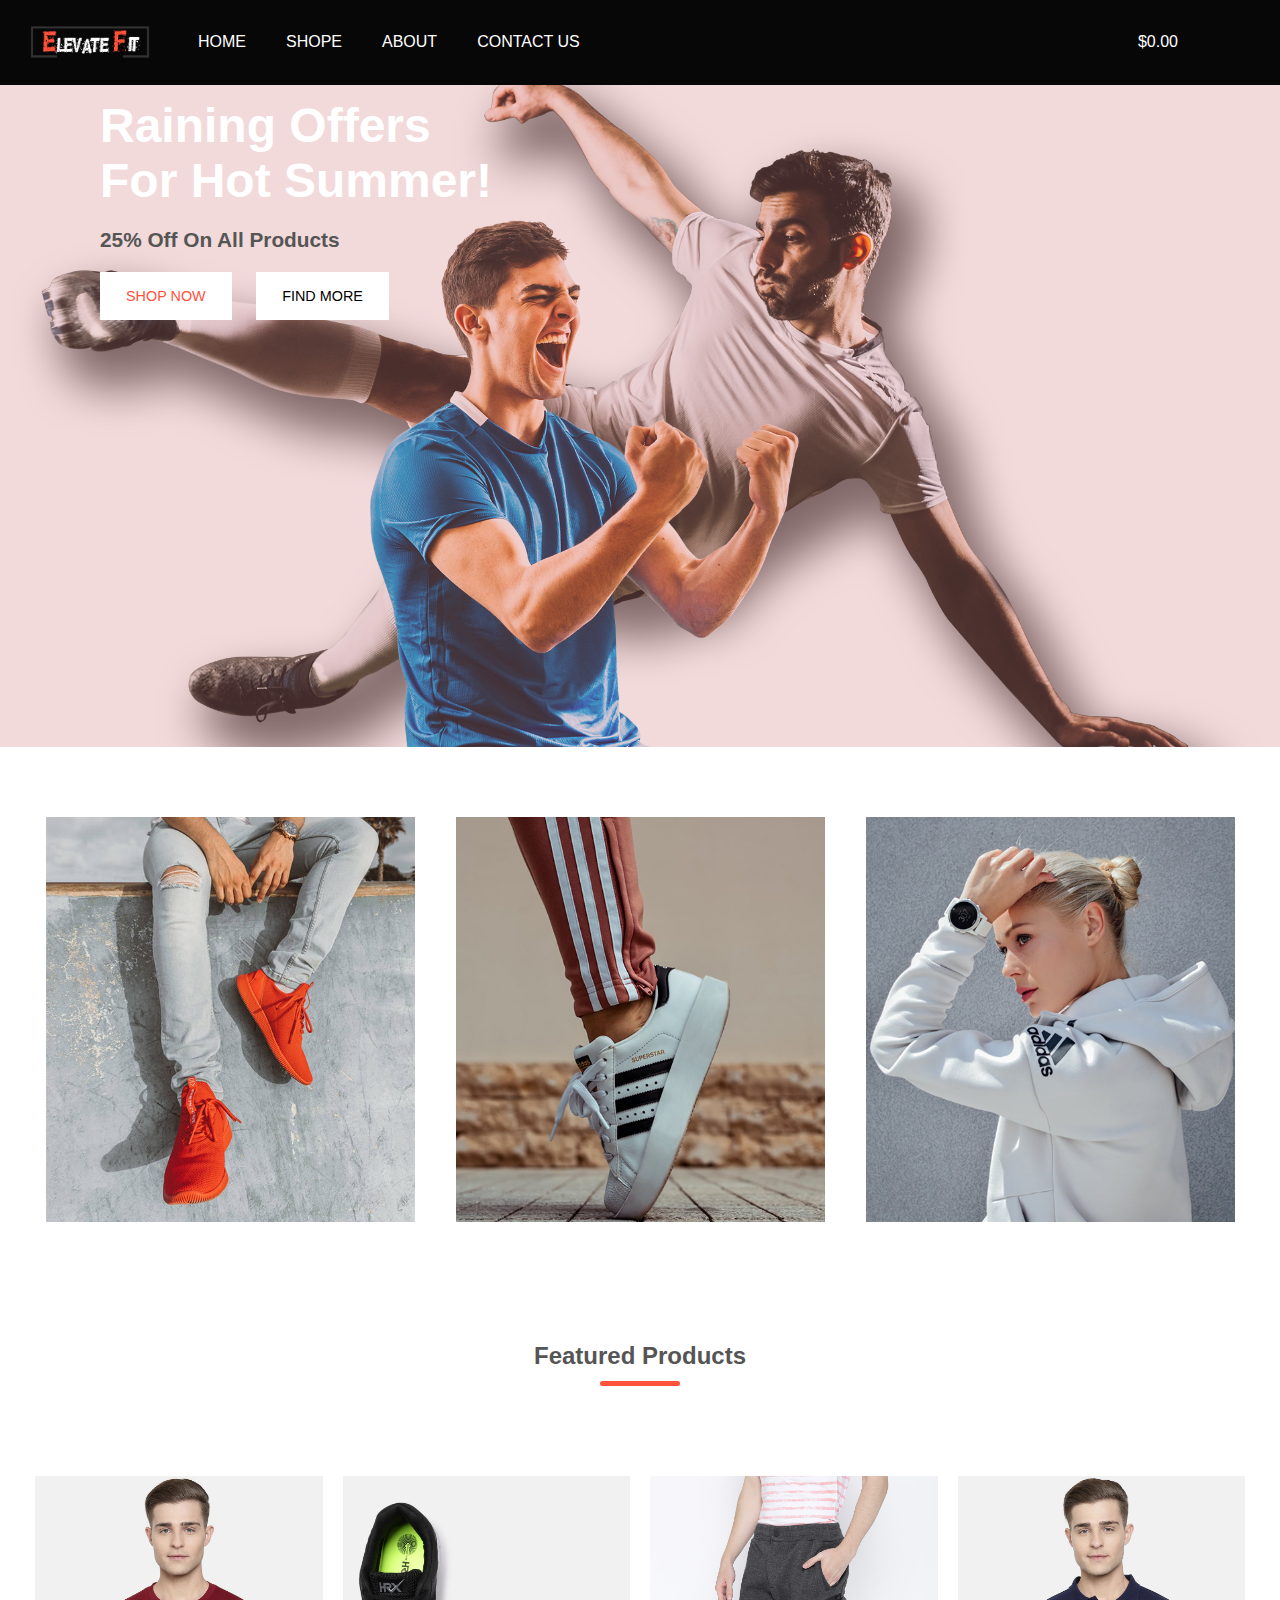
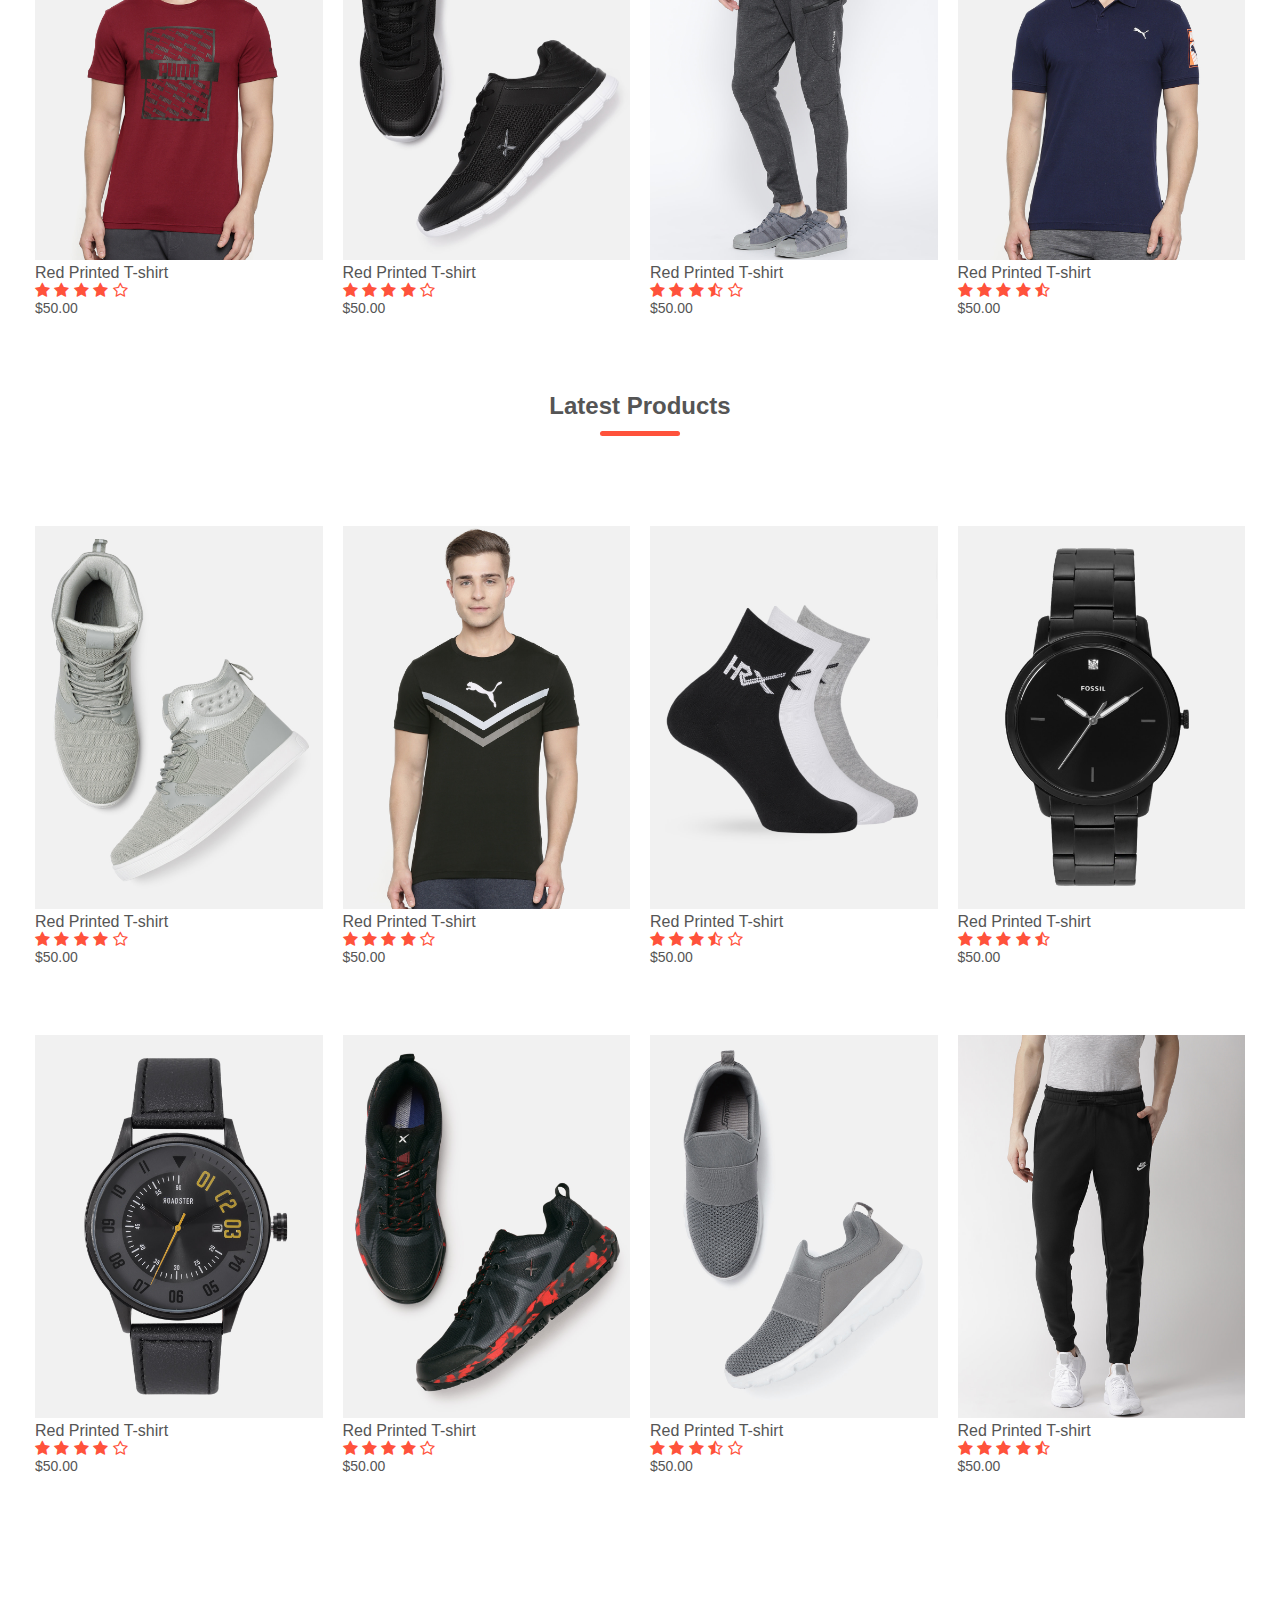
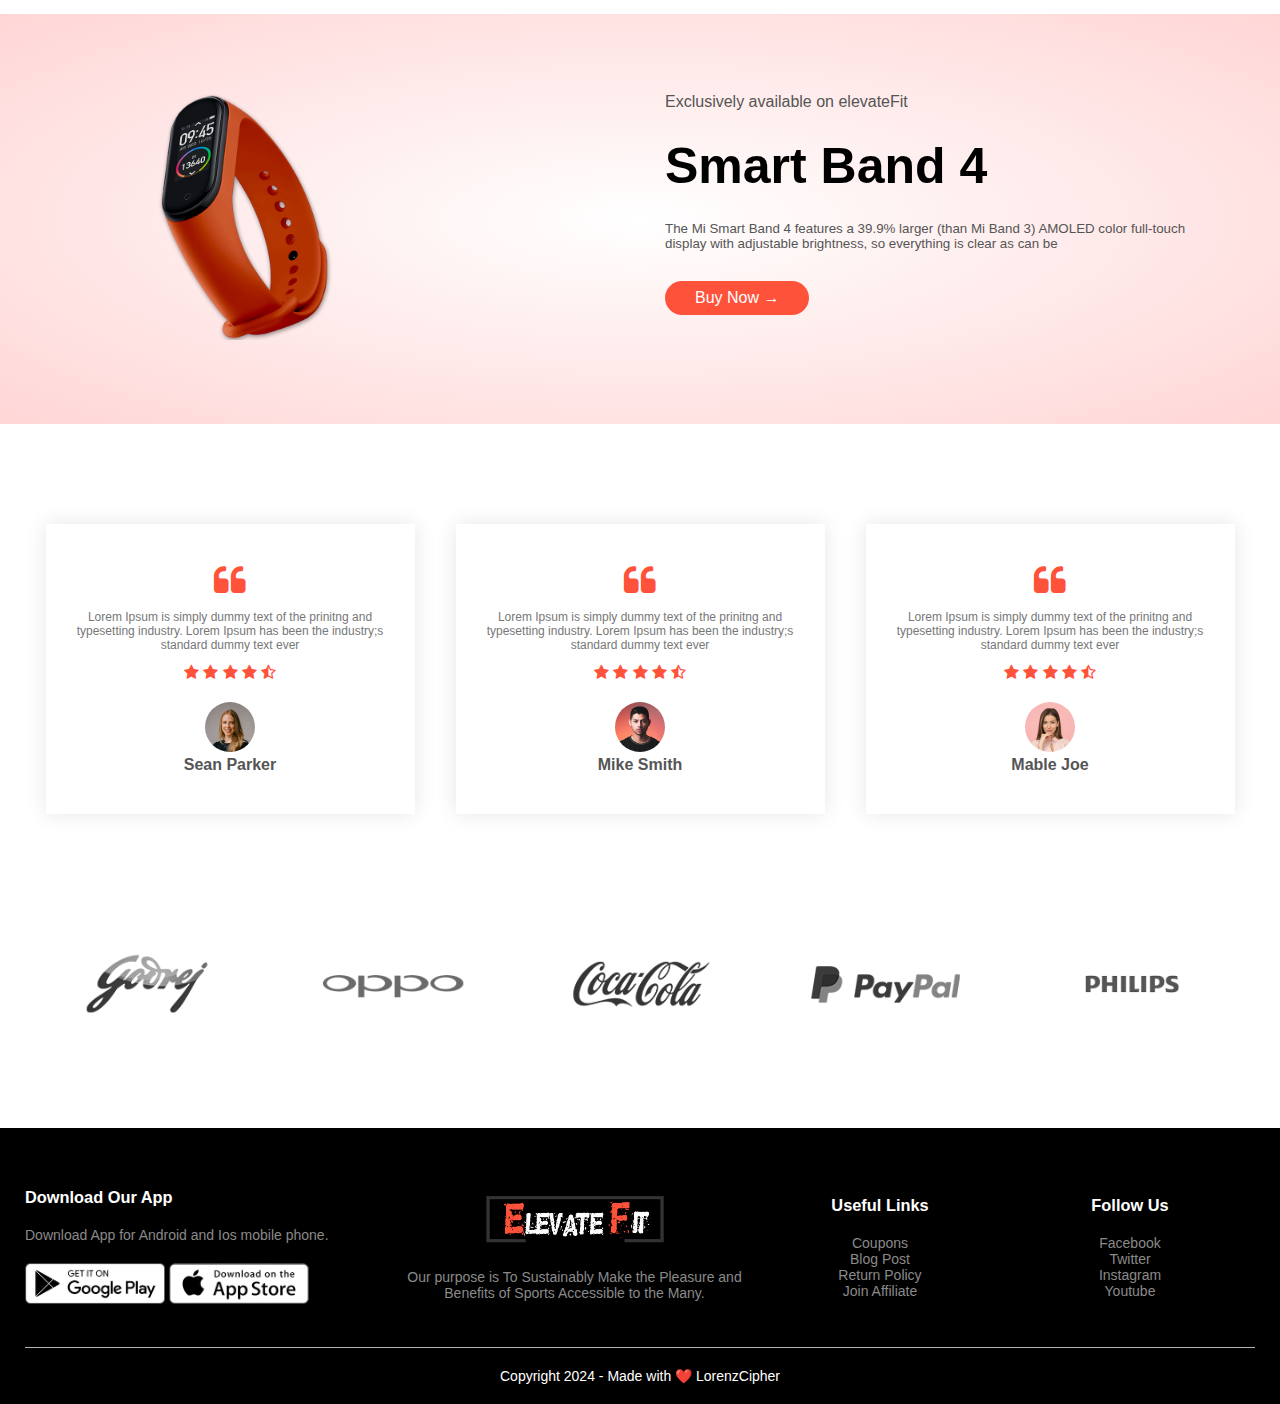
<file: index.html>
<!DOCTYPE html>
<html lang="en">

<head>
    <meta charset="UTF-8">
    <meta name="viewport" content="width=device-width, initial-scale=1.0">
    <!--we have added this view port tag and set initial scale to 1 so that our side shoudl be adjustable according to different devices especially for mobile devices-->
    <title>elevateFit | The #1 Ecommerce Website </title>
    <link rel="stylesheet" href="css/style.css">
    <link rel="stylesheet" href="css/banner.css">
    <link href="https://fonts.googleapis.com/css2?family=Poppins:wght@200;300;400;500;600;700&display=swap"
        rel="stylesheet">
    <!--poppins font from google fonts website then select popping select some types and then embed-->
    <link rel="stylesheet" href="https://stackpath.bootstrapcdn.com/font-awesome/4.7.0/css/font-awesome.min.css">
    <!--link to connect to font awesome 4 to use different icons, just type font awesome 4 cdn and click on first link and copy the url and past it here with rel="stylesheet"-->

    <link rel="stylesheet" href="https://cdnjs.cloudflare.com/ajax/libs/font-awesome/6.4.0/css/all.min.css"
        integrity="sha512-iecdLmaskl7CVkqkXNQ/ZH/XLlvWZOJyj7Yy7tcenmpD1ypASozpmT/E0iPtmFIB46ZmdtAc9eNBvH0H/ZpiBw=="
        crossorigin="anonymous" referrerpolicy="no-referrer" />

    <link rel="stylesheet" href="https://cdnjs.cloudflare.com/ajax/libs/font-awesome/4.7.0/css/font-awesome.min.css">
    <!----icon cdn link---->

    <script src="https://code.jquery.com/jquery-3.5.1.js"></script>
    <script src="https://cdnjs.cloudflare.com/ajax/libs/OwlCarousel2/2.3.4/owl.carousel.min.js"></script>
    <link rel="stylesheet" href="https://cdnjs.cloudflare.com/ajax/libs/OwlCarousel2/2.3.4/assets/owl.carousel.min.css">
    <!--- owl carsoul ---->
    <style>
        @media screen and (max-width:850px) {
            .hidden{display: none !important;}
        }
.overflow{overflow: hidden;}

        </style>
</head>

<body class="body">

    <!--making header-->
    <header>

        <nav id="nav">

            <img src="./images/logo-white.png" class="logo">

            <ul class="menu-bar-side hidden">
                <li><a href="index.html" style=" all: unset;">Home</a></li>
                <li><a href="Products.html" style=" all: unset;">Shope</a></li>
                <li><a href="#" style=" all: unset;">about</a></li>
                <li><a href="#" style=" all: unset;">contact us</a></li>
            </ul>

            <ul class="menu-bar hidden">

                <li id="home-price">&#36;0.00</li>
                <li><a href="pannier.html"><i class='fas fa-shopping-cart text-orange'></i></a></li>

            </ul>

            <i class="fa fa-bars"></i>
        </nav>


        <div class="content">

            <h2 class="heading">
                Raining Offers For Hot Summer!
            </h2>

            <h4>
                25% Off On All Products
            </h4>

            <button class="shopNow">
                shop now
            </button>
            <button class="findMore">
                find more
            </button>

        </div>

    </header>
    <!--- end header --->

    <!--Featured categories-->
  
    <div class="categories">


       
        <div class="small container">
            <div class="row">

                <!--3 columns for 3 images-->
                <div class="col-3">
                    <img src="./images/category-1.jpg" alt="">
                </div>
                <div class="col-3">
                    <img src="./images/category-2.jpg" alt="">
                </div>
                <div class="col-3">
                    <img src="./images/category-3.jpg" alt="">
                </div>

            </div>
        </div>

    </div>

    <!--Featured Products-->
    <!--using same class small container to maintain same styling-->

    <div class="small container">
      
        <h2 class="title">Featured Products</h2>
        <div class="row">
         

            
            <div class="col-4">
               <img src="./images/product-1.jpg">
                    <h4>Red Printed T-shirt</h4>
                <div class="rating">
                    <i class="fa fa-star"
                        aria-hidden="true"></i>
                    <i class="fa fa-star" aria-hidden="true"></i>
                    <i class="fa fa-star" aria-hidden="true"></i>
                    <i class="fa fa-star" aria-hidden="true"></i>
                    <i class="fa fa-star-o" aria-hidden="true"></i>
                </div>
                <p>$50.00</p>
            </div>

            <div class="col-4">
                <img src="./images/product-2.jpg">
                <h4>Red Printed T-shirt</h4>
                <div class="rating">
                    <i class="fa fa-star"
                        aria-hidden="true"></i>
                    <i class="fa fa-star" aria-hidden="true"></i>
                    <i class="fa fa-star" aria-hidden="true"></i>
                    <i class="fa fa-star" aria-hidden="true"></i>
                    <i class="fa fa-star-o" aria-hidden="true"></i>
                </div>
                <p>$50.00</p>
            </div>

            <div class="col-4">
                <img src="./images/product-3.jpg">
                <h4>Red Printed T-shirt</h4>
                <div class="rating">
                    <i class="fa fa-star"
                        aria-hidden="true"></i>
                    <i class="fa fa-star" aria-hidden="true"></i>
                    <i class="fa fa-star" aria-hidden="true"></i>
                    <i class="fa fa-star-half-o" aria-hidden="true"></i>
                    <i class="fa fa-star-o" aria-hidden="true"></i>
                </div>
                <p>$50.00</p>
            </div>

            <div class="col-4">
                <img src="./images/product-4.jpg">
                <h4>Red Printed T-shirt</h4>
                <div class="rating">
                    <i class="fa fa-star"
                        aria-hidden="true"></i>
                    <i class="fa fa-star" aria-hidden="true"></i>
                    <i class="fa fa-star" aria-hidden="true"></i>
                    <i class="fa fa-star" aria-hidden="true"></i>
                    <i class="fa fa-star-half-o" aria-hidden="true"></i>

                </div>
                <p>$50.00</p>
            </div>
        </div>

        

        <h2 class="title">Latest Products</h2>
        <div class="row">

            <div class="col-4">
                <img src="./images/product-5.jpg">
                <h4>Red Printed T-shirt</h4>
                <div class="rating">
                    <i class="fa fa-star"
                        aria-hidden="true"></i>
                    <i class="fa fa-star" aria-hidden="true"></i>
                    <i class="fa fa-star" aria-hidden="true"></i>
                    <i class="fa fa-star" aria-hidden="true"></i>
                    <i class="fa fa-star-o" aria-hidden="true"></i>
                </div>
                <p>$50.00</p>
            </div>

            <div class="col-4">
                <img src="./images/product-6.jpg">
                <h4>Red Printed T-shirt</h4>
                <div class="rating">
                    <i class="fa fa-star"
                        aria-hidden="true"></i>
                    <i class="fa fa-star" aria-hidden="true"></i>
                    <i class="fa fa-star" aria-hidden="true"></i>
                    <i class="fa fa-star" aria-hidden="true"></i>
                    <i class="fa fa-star-o" aria-hidden="true"></i>
                </div>
                <p>$50.00</p>
            </div>

            <div class="col-4">
                <img src="./images/product-7.jpg">
                <h4>Red Printed T-shirt</h4>
                <div class="rating">
                    <i class="fa fa-star"
                        aria-hidden="true"></i>
                    <i class="fa fa-star" aria-hidden="true"></i>
                    <i class="fa fa-star" aria-hidden="true"></i>
                    <i class="fa fa-star-half-o" aria-hidden="true"></i>
                    <i class="fa fa-star-o" aria-hidden="true"></i>
                </div>
                <p>$50.00</p>
            </div>

            <div class="col-4">
                <img src="./images/product-8.jpg">
                <h4>Red Printed T-shirt</h4>
                <div class="rating">
                    <i class="fa fa-star"
                        aria-hidden="true"></i>
                    <i class="fa fa-star" aria-hidden="true"></i>
                    <i class="fa fa-star" aria-hidden="true"></i>
                    <i class="fa fa-star" aria-hidden="true"></i>
                    <i class="fa fa-star-half-o" aria-hidden="true"></i>

                </div>
                <p>$50.00</p>
            </div>
        </div>
        <div class="row">
            <div class="col-4">
                <img src="./images/product-9.jpg">
                <h4>Red Printed T-shirt</h4>
                <div class="rating">
                    <i class="fa fa-star"
                        aria-hidden="true"></i>
                    <i class="fa fa-star" aria-hidden="true"></i>
                    <i class="fa fa-star" aria-hidden="true"></i>
                    <i class="fa fa-star" aria-hidden="true"></i>
                    <i class="fa fa-star-o" aria-hidden="true"></i>
                </div>
                <p>$50.00</p>
            </div>

            <div class="col-4">
                <img src="./images/product-10.jpg">
                <h4>Red Printed T-shirt</h4>
                <div class="rating">
                    <i class="fa fa-star"
                        aria-hidden="true"></i>
                    <i class="fa fa-star" aria-hidden="true"></i>
                    <i class="fa fa-star" aria-hidden="true"></i>
                    <i class="fa fa-star" aria-hidden="true"></i>
                    <i class="fa fa-star-o" aria-hidden="true"></i>
                </div>
                <p>$50.00</p>
            </div>

            <div class="col-4">
                <img src="./images/product-11.jpg">
                <h4>Red Printed T-shirt</h4>
                <div class="rating">
                    <i class="fa fa-star"
                        aria-hidden="true"></i>
                    <i class="fa fa-star" aria-hidden="true"></i>
                    <i class="fa fa-star" aria-hidden="true"></i>
                    <i class="fa fa-star-half-o" aria-hidden="true"></i>
                    <i class="fa fa-star-o" aria-hidden="true"></i>
                </div>
                <p>$50.00</p>
            </div>

            <div class="col-4">
                <img src="./images/product-12.jpg">
                <h4>Red Printed T-shirt</h4>
                <div class="rating">
                    <i class="fa fa-star"
                        aria-hidden="true"></i>
                    <i class="fa fa-star" aria-hidden="true"></i>
                    <i class="fa fa-star" aria-hidden="true"></i>
                    <i class="fa fa-star" aria-hidden="true"></i>
                    <i class="fa fa-star-half-o" aria-hidden="true"></i>

                </div>
                <p>$50.00</p>
            </div>
        </div>

    </div>

    <!--offer-->
    <div class="offer">
        <div class="container">
            <div class="row">

                <div class="col-2">
                    <img src="./images/exclusive.png" class="offer-img">
                </div>

                <div class="col-2">
                    <p>Exclusively available on elevateFit</p>
                    <h1>Smart Band 4</h1>
                    <small>
                        The Mi Smart Band 4 features a 39.9% larger (than Mi Band 3) AMOLED color full-touch display
                        with adjustable brightness, so everything is clear as can be
                    </small>
                    <a href="" class="btn">Buy Now
                        &#8594;</a>

                </div>
            </div>
        </div>
    </div>

    <!----------------testimonials-------------->

    <div class="testimonial">
        <div class="small container">
            <div class="row">

                
                <div class="col-3">

                    
                    <i class="fa fa-quote-left" aria-hidden="true"></i>
                    <p>
                        Lorem Ipsum is simply dummy text of the prinitng and typesetting industry. Lorem Ipsum has been
                        the industry;s standard dummy text ever
                    </p>
                    <div class="rating">
                        <i class="fa fa-star"
                            aria-hidden="true"></i>
                        <i class="fa fa-star" aria-hidden="true"></i>
                        <i class="fa fa-star" aria-hidden="true"></i>
                        <i class="fa fa-star" aria-hidden="true"></i>
                        <i class="fa fa-star-half-o" aria-hidden="true"></i>
                    </div>
                    <img src="./images/user-1.png">
                    <h3>Sean Parker</h3>

                </div>

                <div class="col-3">

                    
                    <i class="fa fa-quote-left" aria-hidden="true"></i>
                    <p>
                        Lorem Ipsum is simply dummy text of the prinitng and typesetting industry. Lorem Ipsum has been
                        the industry;s standard dummy text ever
                    </p>
                    <div class="rating">
                        <i class="fa fa-star"
                            aria-hidden="true"></i>
                        <i class="fa fa-star" aria-hidden="true"></i>
                        <i class="fa fa-star" aria-hidden="true"></i>
                        <i class="fa fa-star" aria-hidden="true"></i>
                        <i class="fa fa-star-half-o" aria-hidden="true"></i>
                    </div>
                    <img src="./images/user-2.png">
                    <h3>Mike Smith</h3>

                </div>

                <div class="col-3">

                    <i class="fa fa-quote-left" aria-hidden="true"></i>
                    <p>
                        Lorem Ipsum is simply dummy text of the prinitng and typesetting industry. Lorem Ipsum has been
                        the industry;s standard dummy text ever
                    </p>
                    <div class="rating">
                        <i class="fa fa-star"
                            aria-hidden="true"></i>
                        <i class="fa fa-star" aria-hidden="true"></i>
                        <i class="fa fa-star" aria-hidden="true"></i>
                        <i class="fa fa-star" aria-hidden="true"></i>
                        <i class="fa fa-star-half-o" aria-hidden="true"></i>
                    </div>
                    <img src="./images/user-3.png">
                    <h3>Mable Joe</h3>

                </div>

            </div>
        </div>
    </div>

    <!----------brands-------------->

    <div class="brands">
        <div class="small container">
            <div class="row">
                <div class="col-5">
                    <img src="./images/logo-godrej.png">
                </div>

                <div class="col-5">
                    <img src="./images/logo-oppo.png">
                </div>


                <div class="col-5">
                    <img src="./images/logo-coca-cola.png">
                </div>


                <div class="col-5">
                    <img src="./images/logo-paypal.png">
                </div>


                <div class="col-5">
                    <img src="./images/logo-philips.png">
                </div>

            </div>
        </div>
    </div>

    <!-------footer------->
    <div class="footer">
        <div class="container">
            <div class="row">

           
                <div class="footer-col-1">
                    <h3>Download Our App</h3>
                    <p>Download App for Android and Ios mobile phone.</p>

                  
                    <div class="app-logo">
                        <img src="./images/play-store.png">
                        <img src="./images/app-store.png">
                    </div>

                </div>

                <div class="footer-col-2">
                    <img src="./images/logo-white.png">
                    <p>Our purpose is To Sustainably Make the Pleasure and Benefits of Sports Accessible to the Many.
                    </p>
                </div>

                <div class="footer-col-3">
                    <h3>Useful Links</h3>
                    <ul>
                        <li>Coupons</li>
                        <li>Blog Post</li>
                        <li>Return Policy</li>
                        <li>Join Affiliate</li>
                    </ul>

                </div>

                <div class="footer-col-4">
                    <h3>Follow Us</h3>
                    <ul>
                        <li>Facebook</li>
                        <li>Twitter</li>
                        <li>Instagram</li>
                        <li>Youtube</li>
                    </ul>

                </div>
            </div>
            
            <hr>
            <a href="" class="copyright">Copyright 2024 - Made with ❤️ LorenzCipher</a>
        </div>
    </div>

    <!-----------------JS----------------------->

<script>
   let total = localStorage.getItem("totalPrice");
    if (total != null) {
   document.getElementById("home-price").innerHTML = `$${total}`;
    }
   //    toggle nav
document.querySelector(".fa-bars").addEventListener("click",()=>{
        document.querySelector(".menu-bar-side").classList.toggle("hidden");
        document.querySelector(".menu-bar").classList.toggle("hidden");
        document.querySelector(".body").classList.toggle("overflow");

})
</script>
</body>

</html>
</file>
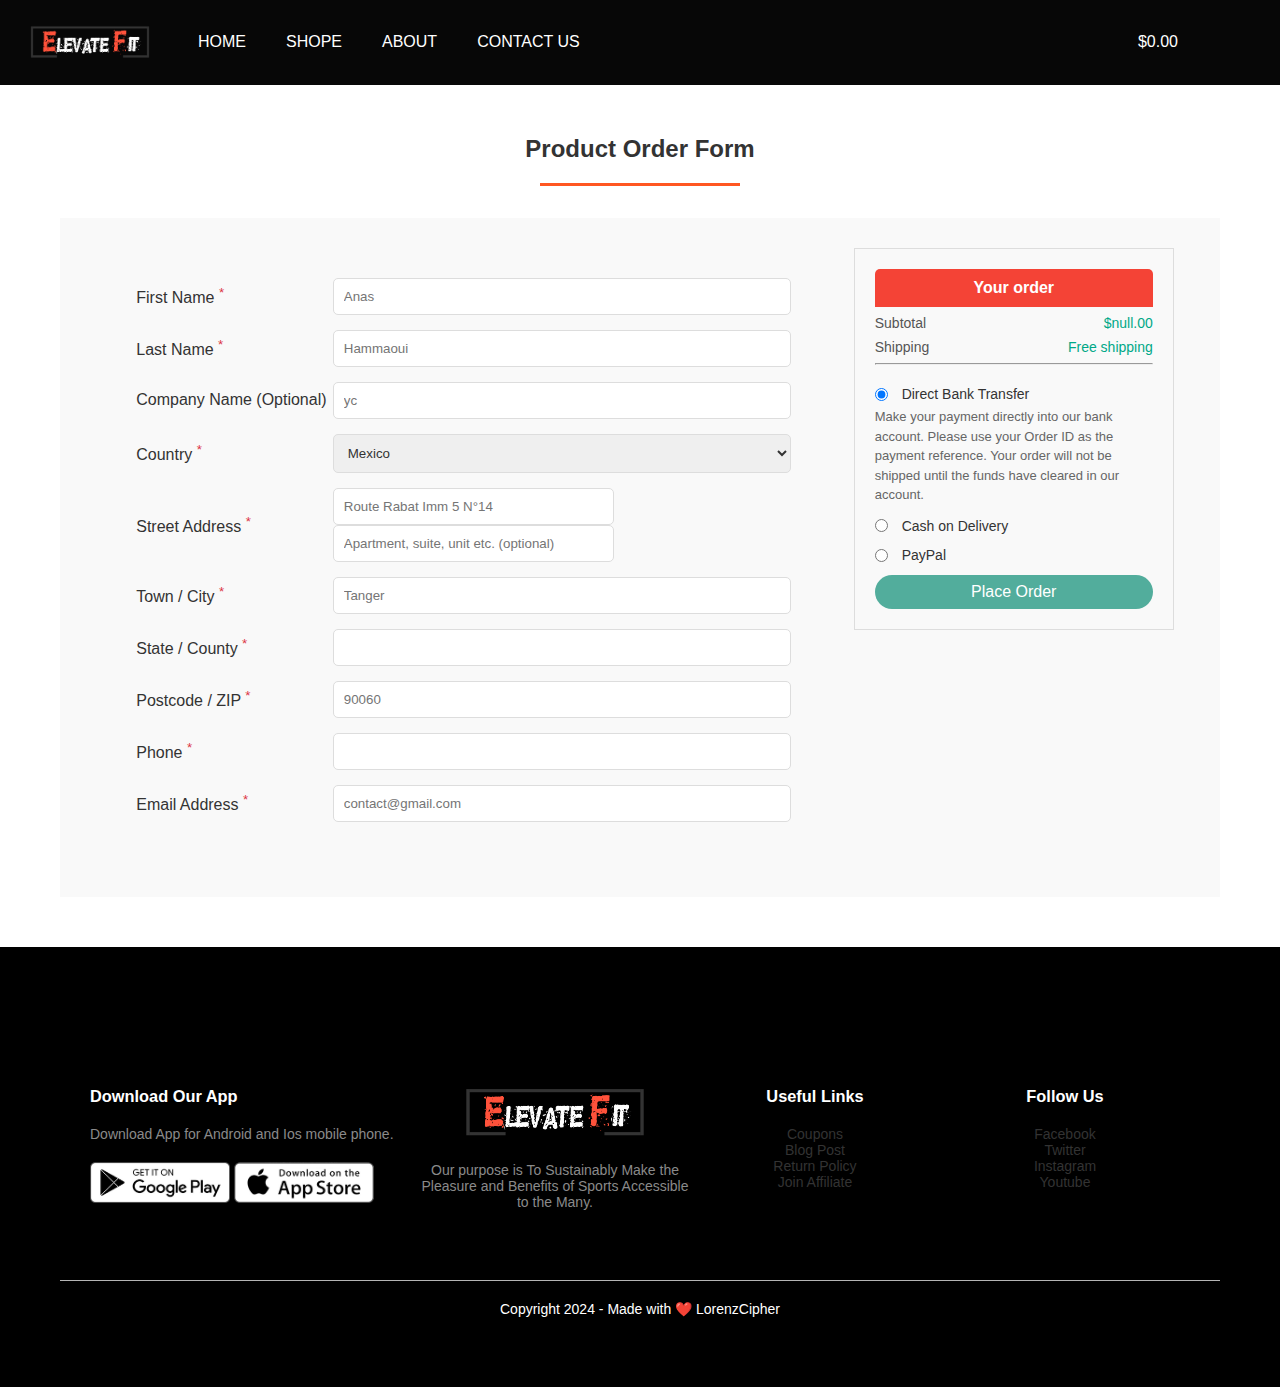
<file: checkout.html>
<!DOCTYPE html>
<html lang="en">

<head>
    <meta charset="UTF-8">
    <meta name="viewport" content="width=device-width, initial-scale=1.0">
    <!--we have added this view port tag and set initial scale to 1 so that our side shoudl be adjustable according to different devices especially for mobile devices-->
    <title>elevateFit | Checkout Page</title>
    <link rel="stylesheet" href="css/style.css">
    <link rel="stylesheet" href="css/banner.css">
    <link href="https://fonts.googleapis.com/css2?family=Poppins:wght@200;300;400;500;600;700&display=swap"
        rel="stylesheet">
    <!--poppins font from google fonts website then select popping select some types and then embed-->
    <link rel="stylesheet" href="https://stackpath.bootstrapcdn.com/font-awesome/4.7.0/css/font-awesome.min.css">
    <!--link to connect to font awesome 4 to use different icons, just type font awesome 4 cdn and click on first link and copy the url and past it here with rel="stylesheet"-->

    <link rel="stylesheet" href="https://cdnjs.cloudflare.com/ajax/libs/font-awesome/6.4.0/css/all.min.css"
        integrity="sha512-iecdLmaskl7CVkqkXNQ/ZH/XLlvWZOJyj7Yy7tcenmpD1ypASozpmT/E0iPtmFIB46ZmdtAc9eNBvH0H/ZpiBw=="
        crossorigin="anonymous" referrerpolicy="no-referrer" />

    <link rel="stylesheet" href="https://cdnjs.cloudflare.com/ajax/libs/font-awesome/4.7.0/css/font-awesome.min.css">
    <!---- icon cdn link---->

    <script src="https://code.jquery.com/jquery-3.5.1.js"></script>
    <script src="https://cdnjs.cloudflare.com/ajax/libs/OwlCarousel2/2.3.4/owl.carousel.min.js"></script>
    <link rel="stylesheet" href="https://cdnjs.cloudflare.com/ajax/libs/OwlCarousel2/2.3.4/assets/owl.carousel.min.css">
    <!--- owl carsoul ---->
    <style>
       /* Header */
header { background: none; height: auto; }
/* Container */
.container {
    max-width: 1200px;
    margin: 30px auto;
    padding: 20px;
    font-family: Arial, sans-serif;
    color: #333;
}

/* Page Title */
h2 {
    text-align: center;
    margin-bottom: 20px;
    font-size: 24px;
    color: #333;
}

.title-underline {
    display: block;
    width: 200px;
    height: 3px;
    background-color: #ff5722;
    margin: 8px auto 32px auto;
}
.text-danger{color: rgb(220,53,69);}
.row {
    display: flex;
    align-items: flex-start;
    background-color: #f9f9f9;
padding: 30px;
}
.footer .row{background: none;}
.form-container {
    width: 65%;
    padding: 30px;
    border-radius: 5px;
}

.form-group {
    display: flex;
    align-items: center;
    margin-bottom: 15px;
}

.form-group label {
    width: 30%;
    color: #333;
}

.form-control, .form-select {
    width: 70%;
    padding: 10px;
    border: 1px solid #ddd;
    border-radius: 5px;
    color: #333;
}
.form-control:focus{background-color: #e8f0fe;}
.form-select:focus{border:1px solid orangered}
.form-control-secondary {
    margin-top: 5px;
}

/* Order Summary */
.order-summary {
    width: 320px;
    padding: 20px;
    border: 1px solid #ddd;
    }

.summary-header {
    background-color: #f44336;
    color: #fff;
    padding: 10px;
    text-align: center;
    font-weight: bold;
    border-radius: 5px 5px 0 0;
}

.order-details p {
    display: flex;
    justify-content: space-between;
    margin: 8px 0;
    font-size: 14px;
    color: #555;
}

.order-details p .amount {
    color: #00a887;
}

.shipping {
    color: #00a887;
}

.payment-options {
    margin-top: 20px;
    font-size: 14px;
    color: #333;
}

.payment-option {
    margin-bottom: 12px;
}

.payment-option input[type="radio"] {
    margin-right: 10px;
    vertical-align: middle;
}

.payment-option label {
    vertical-align: middle;
}

.bank-description {
    margin-top: 5px;
    font-size: 13px;
    color: #666;
    line-height: 1.5;
}

.btn {
    display: block;
    width: 100%;
    background-color: #52ad9c;
    color: #fff;
    text-align: center;
    font-size: 16px;
    border: none;
    border-radius: 20px;
    cursor: pointer;
    margin: 0;
}

.btn:hover {
    background-color: #3cccb2;
}
/* error message */
.error {
            border: 2px solid red;
        }
        @media screen and (max-width:850px) {
    .hidden{display: none !important;}
}
.overflow{overflow: hidden;}
    </style>
</head>
<body class="body">
        <!--making header-->
        <header>

            <nav id="nav">
    
                <img alt="img" src="./images/logo-white.png" class="logo">
    
                <ul class="menu-bar-side hidden">
                    <li><a href="index.html" style=" all: unset;">Home</a></li>
                    <li><a href="Products.html" style=" all: unset;">Shope</a></li>
                    <li><a href="#" style=" all: unset;">about</a></li>
                    <li><a href="#" style=" all: unset;">contact us</a></li>
                </ul>
    
                <ul class="menu-bar hidden">
    
                    <li id="home-price">&#36;0.00</li>
                    <li><a href="pannier.html"><i class='fas fa-shopping-cart text-orange'></i></a></li>
    
                </ul>
    
                <i class="fa fa-bars"></i>
            </nav>
    
    

    
        </header>
        <!--- end header --->
    
    <!-- Order Form Section -->
    <div class="container">
        <h2>Product Order Form</h2>
        <span class="title-underline"></span>
          <form class="row" name="order-form" id="form">
            <!-- Form Container -->
            <div class="form-container">
            <div class="form-group">
                <label for="firstName">First Name <sup class="text-danger">*</sup> </label>
                <input type="text" class="form-control" id="firstName" placeholder="Anas">
            </div>
            <div class="form-group">
                <label for="lastName">Last Name <sup class="text-danger">*</sup> </label>
                <input type="text" class="form-control" id="lastName" placeholder="Hammaoui">
            </div>
            <div class="form-group">
                <label for="companyName">Company Name (Optional)</label>
                <input type="text" class="form-control" id="companyName" placeholder="yc">
            </div>
            <div class="form-group">
                <label for="country">Country <sup class="text-danger">*</sup> </label>
                <select class="form-select" id="country">
                    <option selected>Mexico</option>
                    <option>Morocco</option>
                    <option>USA</option>
                    <option>France</option>
                </select>
            </div>
            <div class="form-group">
                <label for="streetAddress">Street Address <sup class="text-danger">*</sup> </label>
                <div>
                    <input type="text" class="form-control" id="streetAddress" placeholder="Route Rabat Imm 5 N°14">
                    <input type="text" class="form-control control-secondary" placeholder="Apartment, suite, unit etc. (optional)">
                </div>
            </div>
            <div class="form-group">
                <label for="city">Town / City <sup class="text-danger">*</sup> </label>
                <input type="text" class="form-control" id="city" placeholder="Tanger">
            </div>
            <div class="form-group">
                <label for="state">State / County <sup class="text-danger">*</sup> </label>
                <input type="text" class="form-control" id="state">
            </div>
            <div class="form-group">
                <label for="zip">Postcode / ZIP <sup class="text-danger">*</sup> </label>
                <input type="text" class="form-control" id="zip" placeholder="90060">
            </div>
            <div class="form-group">
                <label for="phone">Phone <sup class="text-danger">*</sup> </label>
                <input type="text" class="form-control" name ="number" id="phone">
            </div>
            <div class="form-group">
                <label for="email">Email Address <sup class="text-danger">*</sup> </label>
                <input type="email" class="form-control" id="email" placeholder="contact@gmail.com">
            </div>
            </div>
                 <!-- Order Summary Section -->
         <div class="order-summary">
            <!-- Order Summary Header -->
            <div class="summary-header ">Your order</div>

            <!-- Order Details -->
            <div class="order-details">
                
            </div>
            
            <hr>

            <!-- Payment Options -->
            <div class="payment-options">
                <div class="payment-option">
                    <input type="radio" name="paymentMethod" id="bankTransfer" checked>
                    <label for="bankTransfer">Direct Bank Transfer</label>
                    <div class="bank-description">
                        Make your payment directly into our bank account. Please use your Order ID as the payment reference. Your order will not be shipped until the funds have cleared in our account.
                    </div>
                </div>
                <div class="payment-option">
                    <input type="radio" name="paymentMethod" id="cod">
                    <label for="cod">Cash on Delivery</label>
                </div>
                <div class="payment-option">
                    <input type="radio" name="paymentMethod" id="paypal">
                    <label for="paypal">PayPal</label>
                </div>
            </div>

            <!-- Place Order Button -->
            <input type="submit" value="Place Order" class="btn" name="submit">
        </div>
        
                </form>
    </div>

    <!-------footer------->
    <div class="footer">
        <div class="container">
            <div class="row">

           
                <div class="footer-col-1">
                    <h3>Download Our App</h3>
                    <p>Download App for Android and Ios mobile phone.</p>

                    <div class="app-logo">
                        <img alt="img" src="./images/play-store.png">
                        <img alt="img" src="./images/app-store.png">
                    </div>

                </div>

                <div class="footer-col-2">
                    <img alt="img" src="./images/logo-white.png">
                    <p>Our purpose is To Sustainably Make the Pleasure and Benefits of Sports Accessible to the Many.
                    </p>
                </div>

                <div class="footer-col-3">
                    <h3>Useful Links</h3>
                    <ul>
                        <li>Coupons</li>
                        <li>Blog Post</li>
                        <li>Return Policy</li>
                        <li>Join Affiliate</li>
                    </ul>

                </div>

                <div class="footer-col-4">
                    <h3>Follow Us</h3>
                    <ul>
                        <li>Facebook</li>
                        <li>Twitter</li>
                        <li>Instagram</li>
                        <li>Youtube</li>
                    </ul>

                </div>
            </div>
            
            <hr>
            <a href="" class="copyright">Copyright 2024 - Made with ❤️ LorenzCipher</a>
        </div>
    </div>

    <!-----------------JS----------------------->

<script>
   let total = localStorage.getItem("totalPrice");
   if (total != null) {
   document.getElementById("home-price").innerHTML = `$${total}`;
    }
    // form validation
    let form = document.forms["order-form"];
    let inputs=  document.querySelectorAll(".form-control");

    form.addEventListener("submit", (e)=>{
        let isValid = true;
        inputs.forEach(input=> {
            if (input.value.trim() === "") {
                isValid = false;
                input.classList.add("error");
            } else{
                input.classList.remove("error");
            }
        })
        if(!isValid) {
            alert("all fileds must be filled!");
            isValid = true;
            e.preventDefault();
        }
    })
    // name and price in order summary
    let orderDetails =  document.querySelector(".order-details");
    let productsInPanier = JSON.parse(localStorage.getItem("ProPanierDetail")) || {name :  [], prices: [], imgs: [],quant: []};
    productsInPanier.name.forEach((pro,i)=>{
        orderDetails.innerHTML += `
            <p>${pro} <span class="amount">$${productsInPanier.prices[i]}.00</span></p>
        `
    })
    orderDetails.innerHTML += `
            <p>Subtotal <span class="amount">$${total}.00</span></p>
                <p>Shipping <span class="shipping">Free shipping</span></p>
        `
    //    toggle nav
        document.querySelector(".fa-bars").addEventListener("click",()=>{
        document.querySelector(".menu-bar-side").classList.toggle("hidden");
        document.querySelector(".menu-bar").classList.toggle("hidden");
        document.querySelector(".body").classList.toggle("overflow");
})
</script>
</body>

</html>
</file>
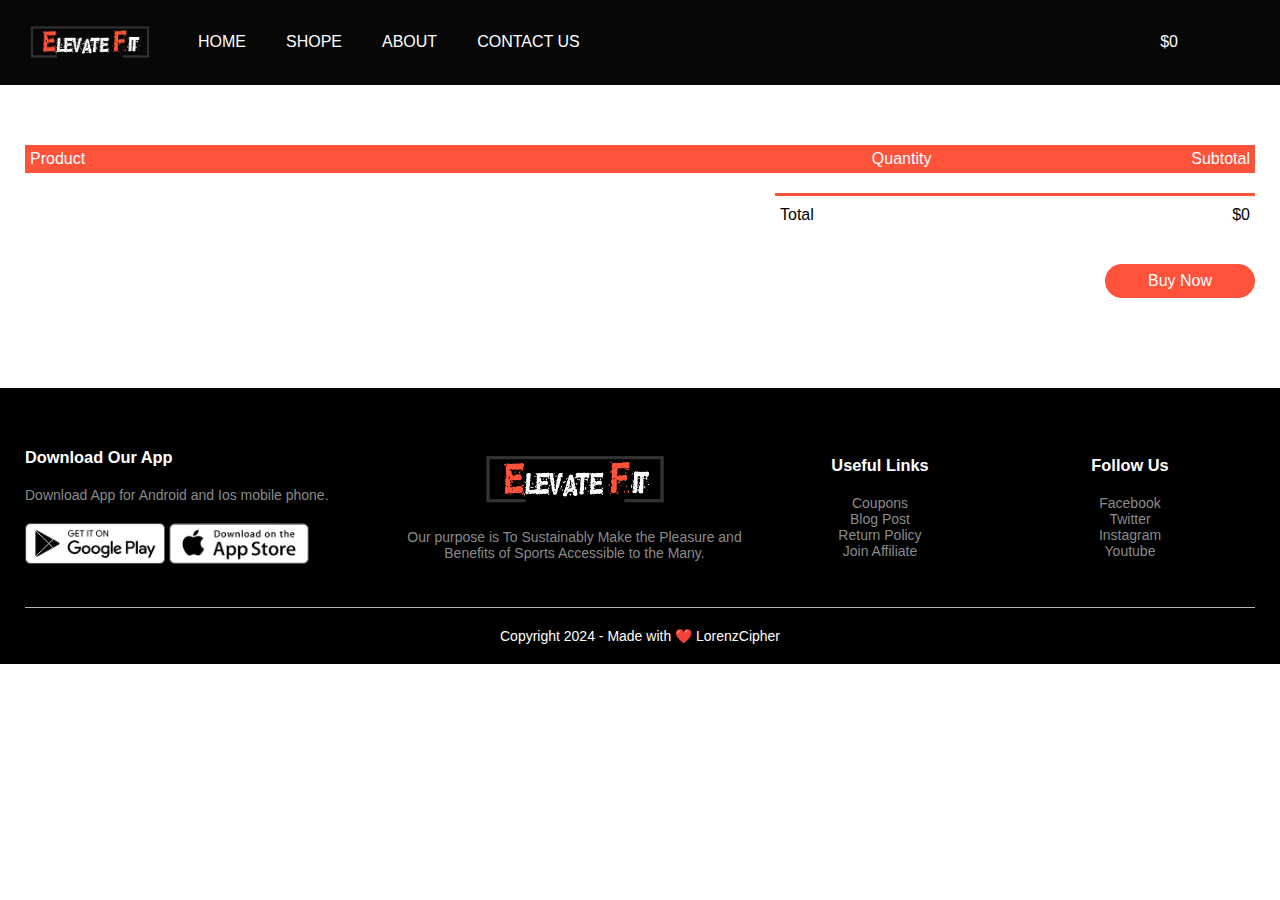
<file: pannier.html>
<!DOCTYPE html>
<html lang="en">

<head>
    <meta charset="UTF-8">
    <meta name="viewport" content="width=device-width, initial-scale=1.0">
    <!--we have added this view port tag and set initial scale to 1 so that our side shoudl be adjustable according to different devices especially for mobile devices-->
    <title>Panier</title>
    <link rel="stylesheet" href="css/style.css">
    <link rel="stylesheet" href="css/banner.css">
    <link href="https://fonts.googleapis.com/css2?family=Poppins:wght@200;300;400;500;600;700&display=swap"
        rel="stylesheet">
    <!--poppins font from google fonts website then select popping select some types and then embed-->
    <link rel="stylesheet" href="https://stackpath.bootstrapcdn.com/font-awesome/4.7.0/css/font-awesome.min.css">
    <!--link to connect to font awesome 4 to use different icons, just type font awesome 4 cdn and click on first link and copy the url and past it here with rel="stylesheet"-->

    <link rel="stylesheet" href="https://cdnjs.cloudflare.com/ajax/libs/font-awesome/6.4.0/css/all.min.css"
        integrity="sha512-iecdLmaskl7CVkqkXNQ/ZH/XLlvWZOJyj7Yy7tcenmpD1ypASozpmT/E0iPtmFIB46ZmdtAc9eNBvH0H/ZpiBw=="
        crossorigin="anonymous" referrerpolicy="no-referrer" />

    <link rel="stylesheet" href="https://cdnjs.cloudflare.com/ajax/libs/font-awesome/4.7.0/css/font-awesome.min.css">
    <!---- icon cdn link---->

    <script src="https://code.jquery.com/jquery-3.5.1.js"></script>
    <script src="https://cdnjs.cloudflare.com/ajax/libs/OwlCarousel2/2.3.4/owl.carousel.min.js"></script>
    <link rel="stylesheet" href="https://cdnjs.cloudflare.com/ajax/libs/OwlCarousel2/2.3.4/assets/owl.carousel.min.css">
    <!--- owl carsoul ---->
    <style>
        header{
            background:none;
            height:auto;
        }
        .panier{
            margin:60px auto;
        }
        /* .panier .row{
            justify-content: space-between;
            padding:5px 7px;
        } */
         .btn{
            display: block;
    width: 150px;
    text-align: center;
    margin-left: auto;
         }
         @media screen and (max-width:850px) {
    .hidden{display: none !important;}
}
.overflow{overflow: hidden;}

    </style>
</head>

<body class="body">

    <!--making header-->
    <header>

        <nav id="nav">

            <img alt="img" src="./images/logo-white.png" class="logo">

            <ul class="menu-bar-side hidden">
                <li><a href="index.html" style=" all: unset;">Home</a></li>
                <li><a href="Products.html" style=" all: unset;">Shope</a></li>
                <li><a href="#" style=" all: unset;">about</a></li>
                <li><a href="#" style=" all: unset;">contact us</a></li>
            </ul>

            <ul class="menu-bar hidden">

                <li id="home-price">&#36;0.00</li>
                <li><a href="pannier.html"><i class='fas fa-shopping-cart text-orange'></i></a></li>

            </ul>

            <i class="fa fa-bars"></i>
        </nav>


    </header>
    <!--- end header --->

        <section class="container panier">
         <table>

          <thead>
            <tr>
                <th class="col-2">Product</th>
                <th class="col">Quantity</th>
                <th class="col">Subtotal</th>
              </tr>
          </thead>
          <tbody id="body-content">
           
          </tbody>
          </table>
          <table class="mt-2 tab-price">
           
          </table>
         </table>
        </section>

       
    <!-------footer------->
    <div class="footer">
        <div class="container">
            <div class="row">

           
                <div class="footer-col-1">
                    <h3>Download Our App</h3>
                    <p>Download App for Android and Ios mobile phone.</p>

                  
                    <div class="app-logo">
                        <img alt="img" src="./images/play-store.png">
                        <img alt="img" src="./images/app-store.png">
                    </div>

                </div>

                <div class="footer-col-2">
                    <img alt="img" src="./images/logo-white.png">
                    <p>Our purpose is To Sustainably Make the Pleasure and Benefits of Sports Accessible to the Many.
                    </p>
                </div>

                <div class="footer-col-3">
                    <h3>Useful Links</h3>
                    <ul>
                        <li>Coupons</li>
                        <li>Blog Post</li>
                        <li>Return Policy</li>
                        <li>Join Affiliate</li>
                    </ul>

                </div>

                <div class="footer-col-4">
                    <h3>Follow Us</h3>
                    <ul>
                        <li>Facebook</li>
                        <li>Twitter</li>
                        <li>Instagram</li>
                        <li>Youtube</li>
                    </ul>

                </div>
            </div>
            
            <hr>
            <a href="" class="copyright">Copyright 2024 - Made with ❤️ LorenzCipher</a>
        </div>
    </div>

    <!-----------------JS----------------------->

<script src="js/panier.js">

</script>
<script>
            //    toggle nav
document.querySelector(".fa-bars").addEventListener("click",()=>{
        document.querySelector(".menu-bar-side").classList.toggle("hidden");
        document.querySelector(".menu-bar").classList.toggle("hidden");
        document.querySelector(".body").classList.toggle("overflow");
})
</script>
</body>

</html>
</file>
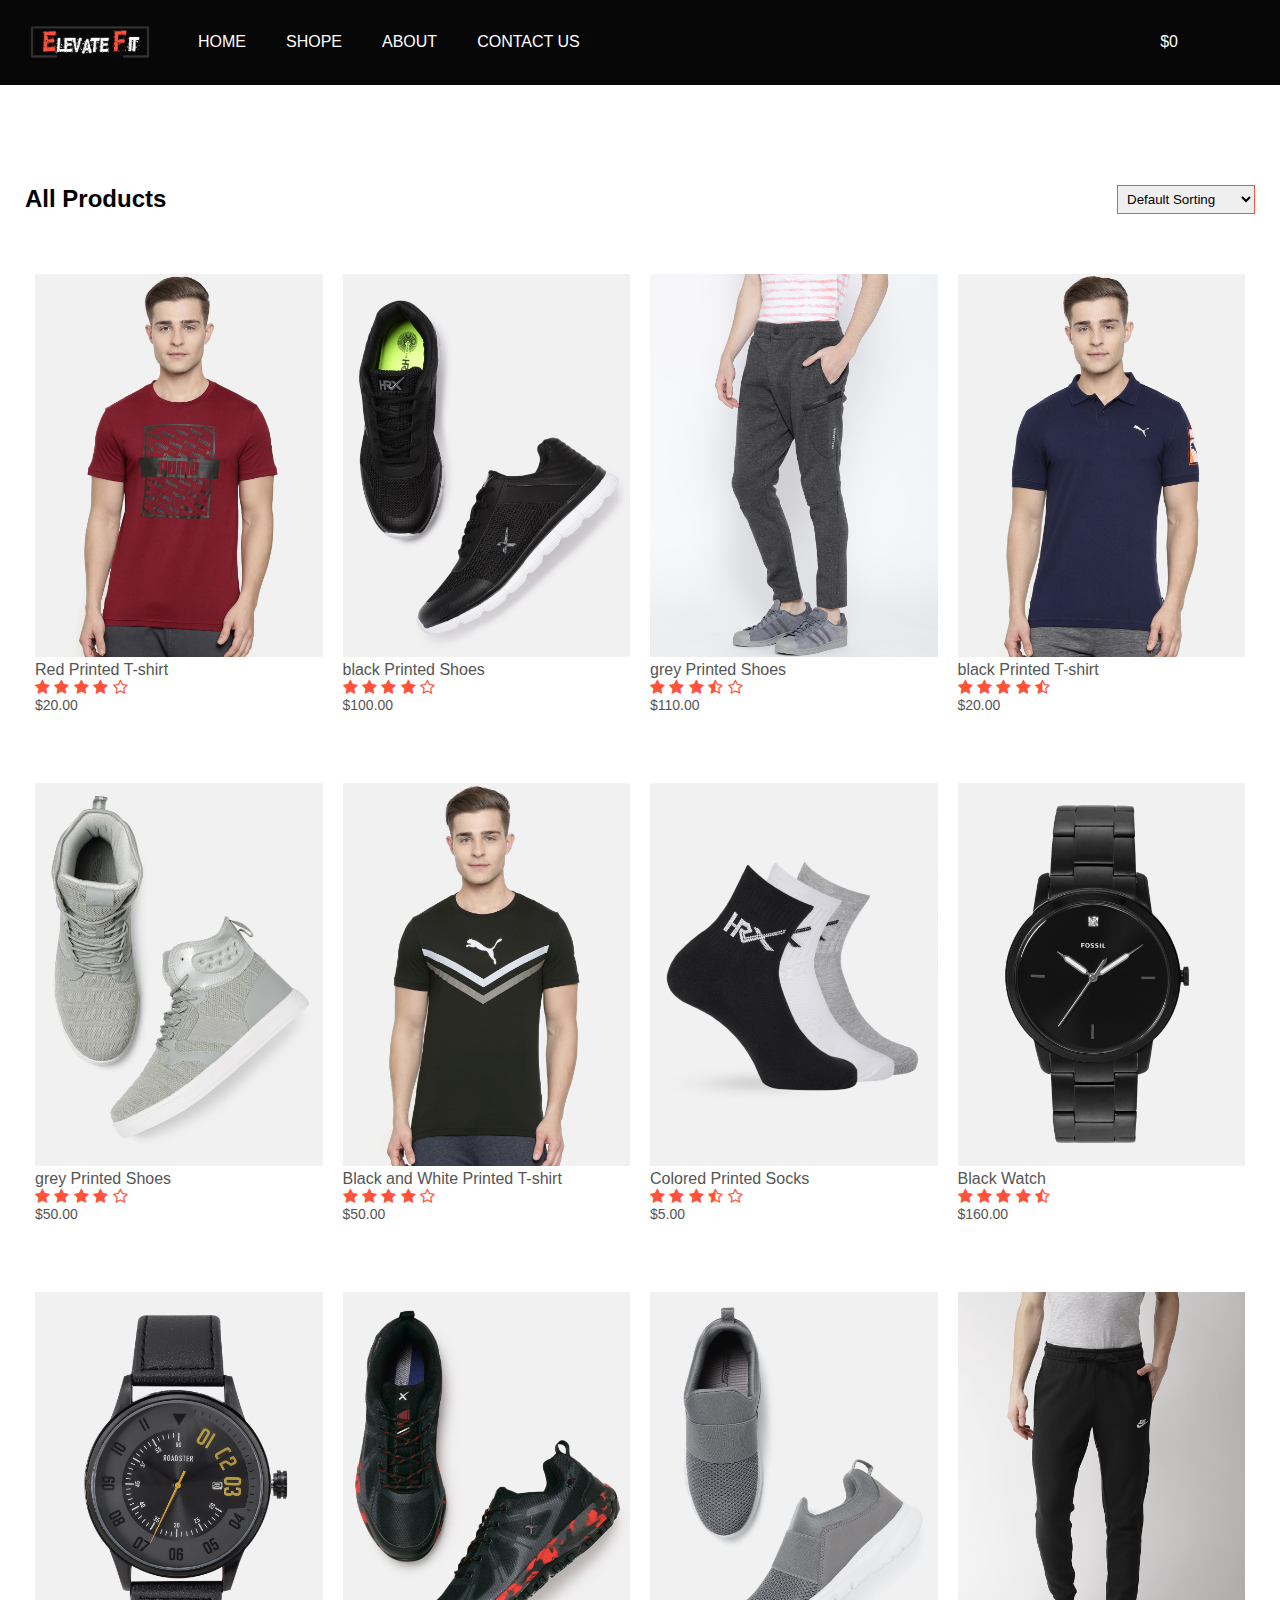
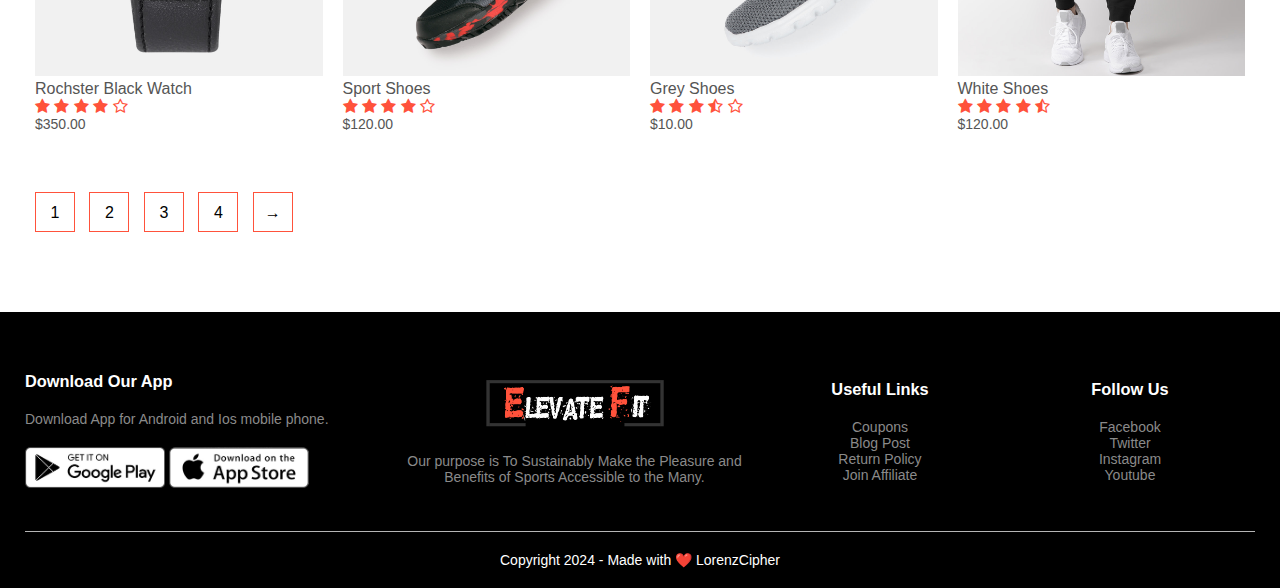
<file: Products.html>
<!DOCTYPE html>
<html lang="en">

<head>
    <meta charset="UTF-8">
    <meta name="viewport" content="width=device-width, initial-scale=1.0">
    <title>elevateFit</title>
    <link rel="stylesheet" href="css/style.css">
    <link rel="stylesheet" href="css/detail.css">
    <link href="https://fonts.googleapis.com/css2?family=Poppins:wght@200;300;400;500;600;700&display=swap"
        rel="stylesheet">
    <link rel="stylesheet" href="https://stackpath.bootstrapcdn.com/font-awesome/4.7.0/css/font-awesome.min.css">
    <link rel="stylesheet" href="https://cdnjs.cloudflare.com/ajax/libs/font-awesome/6.4.0/css/all.min.css"
        integrity="sha512-iecdLmaskl7CVkqkXNQ/ZH/XLlvWZOJyj7Yy7tcenmpD1ypASozpmT/E0iPtmFIB46ZmdtAc9eNBvH0H/ZpiBw=="
        crossorigin="anonymous" referrerpolicy="no-referrer" />

    <link rel="stylesheet" href="https://cdnjs.cloudflare.com/ajax/libs/font-awesome/4.7.0/css/font-awesome.min.css">
    <!---- icon cdn link---->

<style>
   @media screen and (max-width:850px) {
    .nav .hidden{display: none !important;}
}
.small .hidden{display: none;}
.overflow{overflow: hidden;}
</style>
</head>

<body>


    <!--making header-->
    <header>

        <nav id="nav">

            <img alt="img" src="./images/logo-white.png" class="logo">

            <ul class="menu-bar-side hidden">
                <li><a href="index.html" style=" all: unset;">Home</a></li>
                <li><a href="Products.html" style=" all: unset;">Shope</a></li>
                <li><a href="#" style=" all: unset;">about</a></li>
                <li><a href="#" style=" all: unset;">contact us</a></li>
            </ul>

            <ul class="menu-bar hidden">

                <li id="home-price">&#36;0.00</li>
                <li><a href="pannier.html"><i class='fas fa-shopping-cart text-orange'></i></a></li>

            </ul>

            <i class="fa fa-bars"></i>
        </nav>

    </header>


    <!--Featured Products-->


    <div class="small container">


        <div class="row row-2">
            <h2>All Products

            </h2>
          <div class="selects-func">
            <select id="sorting">
                <option value="default">Default Sorting</option>
                <option value="price">Sort by Price</option>
                <option value="popular">Sort by Popularity</option>
                <option value="sale">Sort by Sale</option>
                <option value="categorie">Sort by categorie</option>
            </select>
            <select id="wCategorie" class="hidden">
                <option value="All" selected>All</option>
                <option value="T-shirt">T-shirts</option>
                <option value="Shoes">Shoes</option>
                <option value="Watch">Watch</option>
            </select>
           <div id="price-div" class=" hidden">
            <input type="range" name="price" id="priceRange" min="5" max="300" value="300" oninput="this.nextElementSibling.value = this.value">
            <output >500</output>
           </div>
          </div>
        </div>


        <div class="row">


            <div class="col-4 product">
                <div class="pro-img">
                    <img alt="img" id="pro-img" src="./images/product-1.jpg">
                    <div class="productOver">
                     <a id="cart-icon" class="cursor-pointer"><i class="fas fa-shopping-cart"></i></a>
                    </div>
                </div>
                <a href="product-detail.html"><h4 class="cursor-pointer product-name">Red Printed T-shirt</h4>
    </a>
                <div class="rating">
                    <i class="fa fa-star" aria-hidden="true"></i>
                    <i class="fa fa-star" aria-hidden="true"></i>
                    <i class="fa fa-star" aria-hidden="true"></i>
                    <i class="fa fa-star" aria-hidden="true"></i>
                    <i class="fa fa-star-o" aria-hidden="true"></i>
                </div>
                <p class="pro-price">$20.00</p>
            </div>

            <div class="col-4 product">
                <div class="pro-img">
                    <img alt="img" id="pro-img" src="./images/product-2.jpg">
                    <div class="productOver">
                     <a id="cart-icon" class="cursor-pointer"><i class="fas fa-shopping-cart"></i></a>
                    </div>
                </div>
                <a href="product-detail.html"><h4 class="cursor-pointer product-name">black Printed Shoes</h4>
    </a>
                <div class="rating">
                    <i class="fa fa-star" aria-hidden="true"></i>
                    <i class="fa fa-star" aria-hidden="true"></i>
                    <i class="fa fa-star" aria-hidden="true"></i>
                    <i class="fa fa-star" aria-hidden="true"></i>
                    <i class="fa fa-star-o" aria-hidden="true"></i>
                </div>
                <p class="pro-price">$100.00</p>
            </div>

            <div class="col-4 product">
                <div class="pro-img">
                    <img alt="img" id="pro-img" src="./images/product-3.jpg">
                    <div class="productOver">
                     <a id="cart-icon" class="cursor-pointer"><i class="fas fa-shopping-cart"></i></a>
                    </div>
                </div>
                <a href="product-detail.html"><h4 class="cursor-pointer product-name">grey Printed Shoes</h4>
     </a>
                <div class="rating">
                    <i class="fa fa-star" aria-hidden="true"></i>
                    <i class="fa fa-star" aria-hidden="true"></i>
                    <i class="fa fa-star" aria-hidden="true"></i>
                    <i class="fa fa-star-half-o" aria-hidden="true"></i>
                    <i class="fa fa-star-o" aria-hidden="true"></i>
                </div>
                <p class="pro-price">$110.00</p>
            </div>

            <div class="col-4 product">
                <div class="pro-img">
                    <img alt="img" id="pro-img" src="./images/product-4.jpg">
                    <div class="productOver">
                     <a id="cart-icon" class="cursor-pointer"><i class="fas fa-shopping-cart"></i></a>
                    </div>
                </div>
                <a href="product-detail.html"><h4 class="cursor-pointer product-name">black Printed T-shirt</h4>
  </a>
                <div class="rating">
                    <i class="fa fa-star" aria-hidden="true"></i>
                    <i class="fa fa-star" aria-hidden="true"></i>
                    <i class="fa fa-star" aria-hidden="true"></i>
                    <i class="fa fa-star" aria-hidden="true"></i>
                    <i class="fa fa-star-half-o" aria-hidden="true"></i>

                </div>
                <p class="pro-price">$20.00</p>
            </div>

            <div class="col-4 product">
                <div class="pro-img">
                    <img alt="img" id="pro-img" src="./images/product-5.jpg">
                    <div class="productOver">
                     <a id="cart-icon" class="cursor-pointer"><i class="fas fa-shopping-cart"></i></a>
                    </div>
                </div>
                <a href="product-detail.html"><h4 class="cursor-pointer product-name">grey Printed Shoes</h4>
     </a>
                <div class="rating">
                    <i class="fa fa-star" aria-hidden="true"></i>
                    <i class="fa fa-star" aria-hidden="true"></i>
                    <i class="fa fa-star" aria-hidden="true"></i>
                    <i class="fa fa-star" aria-hidden="true"></i>
                    <i class="fa fa-star-o" aria-hidden="true"></i>
                </div>
                <p class="pro-price">$50.00</p>
            </div>

            <div class="col-4 product">
                <div class="pro-img">
                    <img alt="img" id="pro-img" src="./images/product-6.jpg">
                    <div class="productOver">
                     <a id="cart-icon" class="cursor-pointer"><i class="fas fa-shopping-cart"></i></a>
                    </div>
                </div>
                <a href="product-detail.html"><h4 class="cursor-pointer product-name">Black and White Printed T-shirt</h4></a>
                
                <div class="rating">
                    <i class="fa fa-star" aria-hidden="true"></i>
                    <i class="fa fa-star" aria-hidden="true"></i>
                    <i class="fa fa-star" aria-hidden="true"></i>
                    <i class="fa fa-star" aria-hidden="true"></i>
                    <i class="fa fa-star-o" aria-hidden="true"></i>
                </div>
                <p class="pro-price">$50.00</p>
            </div>

            <div class="col-4 product">
                <div class="pro-img">
                    <img alt="img" id="pro-img" src="./images/product-7.jpg">
                    <div class="productOver">
                     <a id="cart-icon" class="cursor-pointer"><i class="fas fa-shopping-cart"></i></a>
                    </div>
                </div>
                <a href="product-detail.html"><h4 class="cursor-pointer product-name">Colored  Printed Socks</h4>
 </a>
                <div class="rating">
                    <i class="fa fa-star" aria-hidden="true"></i>
                    <i class="fa fa-star" aria-hidden="true"></i>
                    <i class="fa fa-star" aria-hidden="true"></i>
                    <i class="fa fa-star-half-o" aria-hidden="true"></i>
                    <i class="fa fa-star-o" aria-hidden="true"></i>
                </div>
                <p class="pro-price">$5.00</p>
            </div>

            <div class="col-4 product">
                <div class="pro-img">
                    <img alt="img" id="pro-img" src="./images/product-8.jpg">
                    <div class="productOver">
                     <a id="cart-icon" class="cursor-pointer"><i class="fas fa-shopping-cart"></i></a>
                    </div>
                </div>
                <a href="product-detail.html"><h4 class="cursor-pointer product-name">Black Watch</h4>
            </a>
                <div class="rating">
                    <i class="fa fa-star" aria-hidden="true"></i>
                    <i class="fa fa-star" aria-hidden="true"></i>
                    <i class="fa fa-star" aria-hidden="true"></i>
                    <i class="fa fa-star" aria-hidden="true"></i>
                    <i class="fa fa-star-half-o" aria-hidden="true"></i>

                </div>
                <p class="pro-price">$160.00</p>
            </div>
            <div class="col-4 product">
                <div class="pro-img">
                    <img alt="img" id="pro-img" src="./images/product-9.jpg">
                    <div class="productOver">
                     <a id="cart-icon" class="cursor-pointer"><i class="fas fa-shopping-cart"></i></a>
                    </div>
                </div>
                <a href="product-detail.html"><h4 class="cursor-pointer product-name">Rochster Black Watch</h4>
   </a>
                <div class="rating">
                    <i class="fa fa-star" aria-hidden="true"></i>
                    <i class="fa fa-star" aria-hidden="true"></i>
                    <i class="fa fa-star" aria-hidden="true"></i>
                    <i class="fa fa-star" aria-hidden="true"></i>
                    <i class="fa fa-star-o" aria-hidden="true"></i>
                </div>
                <p class="pro-price">$350.00</p>
            </div>

            <div class="col-4 product">
                <div class="pro-img">
                    <img alt="img" id="pro-img" src="./images/product-10.jpg">
                    <div class="productOver">
                     <a id="cart-icon" class="cursor-pointer"><i class="fas fa-shopping-cart"></i></a>
                    </div>
                </div>
                <a href="product-detail.html"><h4 class="cursor-pointer product-name">Sport Shoes</h4>
            </a>
                <div class="rating">
                    <i class="fa fa-star" aria-hidden="true"></i>
                    <i class="fa fa-star" aria-hidden="true"></i>
                    <i class="fa fa-star" aria-hidden="true"></i>
                    <i class="fa fa-star" aria-hidden="true"></i>
                    <i class="fa fa-star-o" aria-hidden="true"></i>
                </div>
                <p class="pro-price">$120.00</p>
            </div>

            <div class="col-4 product">
                <div class="pro-img">
                    <img alt="img" id="pro-img" src="./images/product-11.jpg">
                    <div class="productOver">
                     <a id="cart-icon" class="cursor-pointer"><i class="fas fa-shopping-cart"></i></a>
                    </div>
                </div>
                <a href="product-detail.html"><h4 class="cursor-pointer product-name">Grey Shoes</h4>
             </a>
                <div class="rating">
                    <i class="fa fa-star" aria-hidden="true"></i>
                    <i class="fa fa-star" aria-hidden="true"></i>
                    <i class="fa fa-star" aria-hidden="true"></i>
                    <i class="fa fa-star-half-o" aria-hidden="true"></i>
                    <i class="fa fa-star-o" aria-hidden="true"></i>
                </div>
                <p class="pro-price">$10.00</p>
            </div>

            <div class="col-4 product">
                <div class="pro-img">
                    <img alt="img" id="pro-img" src="./images/product-12.jpg">
                    <div class="productOver">
                     <a id="cart-icon" class="cursor-pointer"><i class="fas fa-shopping-cart"></i></a>
                    </div>
                </div>
                <a href="product-detail.html"><h4 class="cursor-pointer product-name">White Shoes</h4>
            </a>
                <div class="rating">
                    <i class="fa fa-star" aria-hidden="true"></i>
                    <i class="fa fa-star" aria-hidden="true"></i>
                    <i class="fa fa-star" aria-hidden="true"></i>
                    <i class="fa fa-star" aria-hidden="true"></i>
                    <i class="fa fa-star-half-o" aria-hidden="true"></i>

                </div>
                <p class="pro-price">$120.00</p>
            </div>
        </div>
        <div class="page-btn">
            <span>1</span>
            <span>2</span>
            <span>3</span>
            <span>4</span>
            <span>&#8594;</span>

        </div>
    </div> 

    <!-------footer------->
    <div class="footer">
        <div class="container">
            <div class="row">


                <div class="footer-col-1">
                    <h3>Download Our App</h3>
                    <p>Download App for Android and Ios mobile phone.</p>


                    <div class="app-logo">
                        <img alt="img" src="./images/play-store.png">
                        <img alt="img" src="./images/app-store.png">
                    </div>

                </div>

                <div class="footer-col-2">
                    <img alt="img" src="./images/logo-white.png">
                    <p>Our purpose is To Sustainably Make the Pleasure and Benefits of Sports Accessible to the Many.
                    </p>
                </div>

                <div class="footer-col-3">
                    <h3>Useful Links</h3>
                    <ul>
                        <li>Coupons</li>
                        <li>Blog Post</li>
                        <li>Return Policy</li>
                        <li>Join Affiliate</li>
                    </ul>

                </div>

                <div class="footer-col-4">
                    <h3>Follow Us</h3>
                    <ul>
                        <li>Facebook</li>
                        <li>Twitter</li>
                        <li>Instagram</li>
                        <li>Youtube</li>
                    </ul>

                </div>
            </div>
            <!--add horizontal line and copyright text along with clickable link-->
            <hr>
            <a href="" class="copyright">Copyright 2024 - Made with ❤️ LorenzCipher</a>
        </div>
    </div>

    <!-----------------JS----------------------->

<script src="js/script.js"></script>
<script>
    let total = localStorage.getItem("totalPrice");
    if (total != null) {
   document.getElementById("home-price").innerHTML = `$${total}`;
    }
    //    toggle nav
document.querySelector(".fa-bars").addEventListener("click",()=>{
        document.querySelector(".menu-bar-side").classList.toggle("hidden");
        document.querySelector(".menu-bar").classList.toggle("hidden");
        document.querySelector(".body").classList.toggle("overflow");
})
 </script>
</body>

</html>
</file>
<file: css/style.css>
*{                              /* "*" is used for all elements in your website*/
    margin:0;               
    padding:0;
    box-sizing: border-box;     /*box sizing: border-box is used to add padding and border in both width and heghts.*/ 

}
body{
    font-family: 'Poppins', sans-serif;
}

.navbar{
    display: flex;
    align-items: center;
    padding: 20px;

}
nav{
    flex: 1;
    text-align: right;
}
nav ul{
    display: inline-block;
    list-style-type: none;
}
nav ul li{
    display: inline-block;
    margin-right:20px;
}
/*for menu links*/
a{
    text-decoration: none;
    color:#555;
}
p{
    color:#555;
}
.container{
    max-width: 1300px;/*width of the header section will not be more than 1300px*/
    margin: auto;
    padding-left: 25px;
    padding-right: 25px;
}

/*dividing text and image in haif*/
.row{
    display: flex;/*flexible content*/
    align-items: center;
    flex-wrap: wrap;/*wrap place single line or multi lines in given space.*/ 
    justify-content: space-around;/*"Display the flex items with space before, between, and after the lines:"*/
}
.col-2{
    flex-basis: 50%;/*divide it into haif*/
    min-width: 300px;
}
.col-2 img{
    max-width: 65%;
    padding: 50px 0px;/*top bottom 50, left right 0*/
}
.col-2 h1{
    font-size: 50px;
    line-height: 60px;
    margin: 25px;
}
.col-2 p{
    margin-left:25px;
}
.cursor-pointer{cursor: pointer;}
/*design header button explore now*/
.btn{
    display: inline-block;
    background-color: #ff523b;
    color: #fff;
    padding: 8px 30px;
    margin: 30px 0;
    margin-left: 25px;
    border-radius: 30px;
    transition: background 0.5s;/*below I have specified the change in button color when hover. this transition will delay color change by 0.5 sec*/
}
.btn:hover{
    background: #563434;
}
.header{
    background: radial-gradient(#fff, #ffd6d6);
}
.header .row{
    margin-top: 75px;
}
/*for featured categories are*/
.categories{
    margin: 70px 0px;
}
.col-3{
    flex-basis: 30%;/*30% for each image*/
    min-width: 250px;/*images should have min width of 250 px*/
    margin-bottom: 30px;
}
.col-3 img{
    width: 100%;/*utilize full col-3 width which has min-width of 250 px*/
}
@media screen and (max-width:850px) {
    .hidden{display: none !important;}
}
/*featured products*/
/*small container edit whole section consist of rows*/
.small .container{
    max-width: 1080px;
    margin:auto;/*make images in center*/
    padding-left: 25px;
    padding-right: 25px;
}
/*col-4 will edit col of images*/
.col-4{
    flex-basis: 25%;/*each image column occupies 25% each*/
    padding: 10px;
    min-width: 200px;
    margin-bottom: 50px;
    transition: transform 0.5s;/*when apply hover effect it will move image with 5sec delay*/
}
.col-4 img{
    width: 100%;/*each image occupies full column width*/
}
/*for title class consist of heading of feature products*/
.title{
    text-align: center;
    margin: 0px auto 80px;
    position: relative;
    line-height: 60px;
    color: #555;
}

/*to make divider after featured products heading*/
.title::after{/*after is used to place something after anything*/
    content: "";/*will place divider after title content*/
    background: #ff523b;/*color of divider*/
    width: 80px;/*these all are the features of divider*/
    height:5px;
    border-radius: 5px;
    position: absolute;
    bottom: 0;
    left: 50%;/*50% from l.H.S*/
    transform: translateX(-50%);
}
/*for products title*/
h4{
    color: #555;
    font-weight: normal;
}
/*for products price*/
.col-4 p{    
    font-size: 14px;
}
/*change color of rating stars -> .rating for rating class and .fa for icons*/
.rating .fa{
    color: #ff523b;
}
/*hover effect to feature products images*/
.col-4:hover{
    transform: translateY(-5px);/*hover effect to col-4 which contain 4 images of featured products and image move in y direction when hover*/ 
}
/*offer section*/

.offer{
    background: radial-gradient(#fff, #ffd6d6);
    margin-top: 80px;
    padding: 30px;
}
.col-2 .offer-img{
    padding: 50px;   
}
small{
    color: #555;
    display: block;
    margin-left:25px;
}
/*testimonial*/
.testimonial{
    padding-top: 100px;
}
.testimonial .col-3{
    text-align: center;
    padding: 40px 20px;
    box-shadow: 0 0 20px 0 rgba(0,0,0,0.1);/*it will add shadow to each column like a box*/
    cursor: pointer;/*it convert cursor to shape pointer when moving cursor over testimonials*/
    transition: transform 0.5s;/*for hover effect*/
}
.testimonial .col-3 img{/*for the images of testimonials*/
    width: 50px;
    margin-top: 20px;
    border-radius: 50%;

}
.testimonial .col-3:hover{
    transform: translateY(-10px)/*hover effect to each column*/
}
/*designing quote section*/
.fa.fa-quote-left{
    font-size: 34px;
    color: #ff523b;/*color of quote icon*/
}
.col-3 p{/*modify p of testimonials*/
    font-size:12px;
    margin: 12px 0;
    color: #777;
}
.testimonial .col-3 h3{
    font-weight: 600;
    color: #555;
    font-size: 16px;
}
/*brands*/
.brands{
    margin: 100px auto;
}
.col-5{
    width: 160px;
}
.col-5 img{
    width: 100%;
    cursor: pointer;
    filter: grayscale(100%)/*logo color would be gray*/
}
.col-5 img:hover{
    filter: grayscale(0);/*when hover on brands, it will remove gray color*/
}
/*designing footer*/
.footer{
    background: #000;/*footer background color is black*/
    color: #8a8a8a;/*text color*/
    font-size: 14px;
    padding: 60px 0 20px;
}
.footer p{
    color: #8a8a8a;/*paragraphs color in class footer*/
}
.footer h3{
    color: #fff;/*heading color is white*/
    margin-bottom: 20px;
}
.footer-col-1, .footer-col-2, .footer-col-3, .footer-col-4{
    min-width: 250px;/*all columns should have a min width of 250px*/
    margin-bottom:20px;
}
.footer-col-1{
    flex-basis: 30%;
}
.footer-col-2{
    flex: 1;/*flex 1 is used to fill complete occupy given space*/
    text-align: center;
}
.footer-col-2 img{
    width: 180px;/*editing image in col2*/
    margin-bottom: 20px;
}
.footer-col-3, .footer-col-4{
    flex-basis: 12%;/*both footer col3 and col4 occupies 12% each*/
    text-align: center;
}
ul{
    list-style-type: none;/*remove bullets from links specially links which are in footer*/
}
.app-logo{
    margin-top: 20px;
}
.app-logo img{
    width: 140px;
}
.footer hr{
    border: none;
    background: #b5b5b5;
    height: 1px;
    margin: 20px 0;
}
.copyright{
    display: block;
    text-align: center;
    color: #fff;
}

/*-----------media query for menu-------------*/

.menu-icon{
    width: 28px;/*width of menu icon image*/
    margin-left: 20px;
    display: none;/*initially menu icon image will not be visible on any screen*/
}
/*we have to display menu icon for small screens only and hide it for larger screens*/


/*menu icon will be visible for width of page less than 800px, above 800px or larger screen it will not be visible and we get navbar */
@media only screen and (max-width:800px){   
    nav ul{/*for whole dropdown menu chart*/
        /* position: absolute;
        top: 70px;
        left: 0;
        background: #333;
        width: 100%; */
        /* overflow: hidden;before applying this, we were getting menu links open, so to clipped or close them and to work them only when clicked, we use overflow hidden */
        /* transition: max-Height 0.5s;this will make dropdown menu to open with little bit delay and make it stylish */
        display: inline-block;
        list-style-type: none;
   
    }
    nav ul li{/*for home contacts etc*/
        display: block;
        margin-right: 50px;
        margin-top: 10px;
        margin-bottom: 10px;

    }
    nav ul li a{/*dropdown menu link color would be white*/
        color: #fff;
    }
    .menu-icon{/*we again call menu icon in smaller screen, before smaller screen, we set display none, means initially it was not visible for any screen, but now it will be visible for smaller screens as we set display to block*/
        display:block;
        cursor: pointer; 
    }

}
/*All prodcuts page*/
.row-2{
    justify-content: space-between;/*create some space heading and selection panel*/
    margin: 100px auto 50px;
}
select{
    border: 1px solid #ff523b;/*create red border around dropdown select panel*/
    padding: 5px;
}
select:focus{
    outline: none;/*the issue was when create red border above, it shows red border but upon selecting other option it again becomes black, so we set outline none upon clicking and for clicking or tabing, focus is used*/ 
}
.page-btn{
    margin: 0 auto 80px;
}
.page-btn span{/*desigining pages no button which we have made using span tag*/
    display: inline-block;
    border: 1px solid #ff523b;
    margin-left: 10px;
    width: 40px;
    height: 40px;
    text-align: center;  
    line-height: 40px;
    cursor: pointer;
}
.page-btn span:hover{/*adds hover effect to page btn*/
    background: #ff523b;
    color: #ffff;
}
/*single product details*/
.pro-img{
    position: relative;
}
.productOver{
    position: absolute;
    top: 0%;
    left: 0%;
    right: 0%;
    bottom: 0%;
    background-color: black;
    display: none;
    display: flex;
    justify-content: center;
    align-items: center;
    visibility: hidden;
    opacity: 90%;
}
.pro-img:hover .productOver{
    visibility: visible;
}
.productOver i {
    color: #fff;
    font-size: 30px;
    opacity: 100%;
    background-color: orangered;
    border-radius: 100%;
    padding:20px;
    display: none;
    transition: .5s ease;
}
.productOver:hover i {
    display: block;
}
.productOver:hover i:hover {
    background-color: orange;
}
.single-product{
    margin-top: 80px;
}
.single-product .col-2 img{
    padding: 0;
}
.single-product .col-2{
    padding: 20px;
    text-align: left;
}

.single-product select{/*styling size dropdown*/
    display: block;
    padding: 10px;
    margin-top: 20px;
}
.single-product h4{
    margin: 20px 0;
    font-size: 22px;
    font-weight: bold; 

}

.single-product input{/*style no of products input*/
    width: 50px;
    height: 40px;
    font-size: 20px;
    margin-right: 10px;
    border: 1px solid #ff523b;
}
input:focus{
    outline: none;
}
.single-product .fa{/*styling icon with product details h3*/
    color: #ff523b;
    margin-left: 10px;
}
.small-img-row{
    display:flex;/*make all 4 images flexible*/
    width: 46em;
    justify-content: space-between;/*this will make all 4 images to take equal available space in single line without any gap, mean 25% each col, and to place gap between each col, we call col below and made 24% so to have a gap*/
}
.small-img-col{
    flex-basis: 24%;/*this will make each column to take 24% space and 1% gap*/
}
.single-product .col-2 p{
    margin-left: 0px;
}
.single-product .col-2 h1{
    margin-left: 0px;
}
/*Cart Items*/
.cart-page{
    margin: 80px auto;
}
table{
    width: 100%;/*takes full width of the web page*/
    border-collapse: collapse;
}
.cart-info{
    display: flex;
    flex-wrap: wrap;
}
th{
    text-align: left;
    padding: 5px;
    color: white;
    background: #ff523b;
    font-weight: normal;
}
td{
    padding: 10px 5px;
}
td input{
    width: 40px;
    height: 30px;
    padding: 5px;
}
td a{
    color: #ff523b;
    font-size: 12px;
}
td img{
    width: 80px;
    height: 80px;
    margin-right: 10px;
}
td small{
    padding-left: 0px;
    margin-left: 0px;
}

.total-price{
    display: flex;
    justify-content: flex-end;/*put content with max width at the end, if flex start, then put content at start with max width as we mentioned max width below*/
}
.total-price tr{
    border-top: 3px solid #ff523b;
    width: 100%;
    max-width: 480px;
}
.total-price tr td:last-child{
    text-align: right;/*align all last column values to right, in our case, these are prices*/
}
th:last-child{
    text-align: right;
}

/* background colors */
.bg-orange{
    background-color: #ff523b;
}
.text-orange {
    color: #ff523b;
}
.text-white {
    color: #fff;
}
/* display */
.d-inline{
    display: inline;
}
.d-flex{
    display: flex;
}
.justify-content-start{
    justify-content: flex-start;
}
.justify-content-between{
    justify-content: space-between;
}

/* margin/ padding */
.mt-2 {margin-top:20px}

/*----------media query for each and every item display on mobile or screen size less than 600px---------------*/

@media only screen and (max-width: 600px){

    .row{/*this is the row which we have used in every section*/
        text-align: center;/*when open on mobile, we make text in every row to be center align*/
    }
    .col-2, .col-3,.col-4{/*for all columns view on mobile, we want one column single line occupying 100% width we not want 3 or 4 in single line*/
        flex-basis: 100%;
    }
    /*for single product detail page*/
    .single-product .row{
        text-align: left;
    }
    .single-product .col-2{
        padding: 20px;
    }
    .single-product h1{
        font-size: 26px;
        line-height: 26px;
    }
    /*for cart page*/
    .cart-info p{
        display:none;/*hide product name in smaller screen*/
    }

}

.menu-bar-side{width: 100% !important;top:73px !important;left: 0 !important;justify-content: flex-start !important}
</file>
<file: css/banner.css>
*{
    margin:0;
    padding:0;
    box-sizing:border-box;
    list-style:none;
    text-decoration:none;
    transition:all .1s;
    user-select:none;
  }
  
  
  /*--color shotcut--*/
  :root {
    --orange:#ff523b;
    --white:#fff;
  }
  
  
  body{
    font-family: 'Roboto', sans-serif;
    overflow-x:hidden;
  }
  
  
  header{
    background: url(../images/image11.png);
    background-size: cover;
    /* background-position: 100%; */
    background-attachment: fixed;
    width: 100%;
    height: 83vh;
    position: relative;
  
  }
  
  
  header:before{
    content:"";
    width:100%;
    height:100%;
    position:absolute;
    top:0;
    left:0;
    z-index:0;
    background:rgba(211, 134, 134, 0.3);
  }
  
  
  header nav{
    background:rgb(0 0 0 / 30%);
    color:var(--white);
    display:flex;
    position:relative;
    padding:25px 30px;
  }
  #nav {
    position: sticky;
    top: 0;
    z-index: 122;
    background-color: rgb(7, 7, 7);
  }
  
  header nav .fa-bars,
  header nav .fa-remove{
    display:none;
  }
  
  header nav img{
    margin-right: 3em;
    width:120px;
  }
  
  header nav ul{
    display:flex;
    justify-content:center;
    align-items:center;
    gap:20px;
    height:100%;
    text-transform:uppercase;
  }
  
  header nav ul li{
    cursor:pointer;
  }
  
  header nav ul li:hover{
    color:#ff523b;
  }
  
  
  header nav ul:nth-child(2){
    height:auto;
  }
  
  
  header nav ul:nth-child(3){
    position:absolute;
    top:0%;
    right:30px;
    font-weight:100;
  }
  
  
  header .content{
    position:absolute;
    top: 28%;
    left:100px;
    transform:translate(0,-50%);
    text-transform:capitalize;
    color:#fff;
    width:400px;
  }
  
  
  header .content  .heading{
    font-size:3em;
  }
  
  
  header .content h4{
    margin-top:20px;
    font-weight:600;
    font-size:1.3em;
  }
  
  header .content button{
    border:1px solid var(--white);
    outline:none;
    padding:15px 25px;
    margin-top:20px;
    margin-right:20px;
    text-transform:uppercase;
    font-size:.90em;
    background:none;
    color:var(--white);
    font-weight:100;
    cursor:pointer;
    transition:all .5s;
  }
  
  
  header .content .shopNow{
    background:var(--white);
    color:var(--orange);
  }
  
  
  header .content .shopNow:hover{
    background:var(--orange);
    color:var(--white);
    /* border:1px solid #b8b8b8; */
  }
  
  header .content .findMore{
    background:var(--white);
    color:black;
  } 
  header .content .findMore:hover{
    background:var(--orange);
    color:white;
  }
  
  
  
  
  /*---- media queary min--0px & max--599px ----*/
  
  @media (min-width: 0px) and (max-width:599px) {
    
    
    header{
      background-position:center;
      background-size: cover;
    }
    
    header nav ul:nth-child(2){
      background:black;
      color:var(--white);
      display:block;
      Width:auto;
      height:auto;
      text-align:left;
      padding:30px 30px;
      transition:all .5s;
      position:absolute;
      top:92px;;
    }
    @media screen and (max-width:850px) {
      .hidden{display: none !important;}
  }
    header nav ul:nth-child(2):after{
      content:"\27A7";
      position:absolute;
      top:10px;
      right:-15px;
      font-size:2em;
      cursor:pointer;
    }
    
    header nav ul:nth-child(2):after:hover{
      color: #ff523b;
    }
    
    header nav ul:nth-child(3){
      background:rgba(0, 52, 82,.15);
      color:var(--white);
      display:block;
      right:0;
      top:92px;
      Width:200px;
      height:0px;
      text-align:center;
      transition:all .5s;
    }
    
    header nav ul:nth-child(3) li{
      margin:5px 0;
    }
    
    header nav ul:nth-child(3) li:nth-child(1){
      margin-top:30px;
    }
    
    header nav ul:nth-child(3) li:nth-child(5){
      margin-bottom:30px;
    }
    
    header nav .fa-bars,
    header nav .fa-remove{
      display:block;
      position:absolute;
      right:50px;
      top:50%;
      transform:translate(0,-50%);
      font-size:2em;
      cursor:pointer;
    }
    
    header nav .fa-bars:hover,
    header nav .fa-remove:hover{
      color: #ff523b;
    }
    
    
    header .content{
      left:0px;
      width:100%;
      top: 52%;
      padding:0 30px;
      font-size: 12px;
    }
    
    header .content .heading{
      font-size:2.1em;
    }
    
    header .content h4{
      font-size:1.1em;
    }
    
    header .content button{
      font-size:.80em;
    }
    
    
  }
.menu-bar-side{width: 100% !important;top:73px !important;left: 0 !important;justify-content: flex-start !important}
</file>
<file: css/detail.css>
*{
    margin:0;
    padding:0;
    box-sizing:border-box;
    list-style:none;
    text-decoration:none;
    transition:all .1s;
    user-select:none;
  }
  
  
  /*--color shotcut--*/
  :root {
    --orange:#ff523b;
    --white:#fff;
  }
  
  
  body{
    font-family: 'Roboto', sans-serif;
    overflow-x:hidden;
  }
  
  
  
  
  @media screen and (max-width:850px) {
    .hidden{display: none !important;}
}
  header nav{
    background:rgb(0 0 0 / 30%);
    color:var(--white);
    display:flex;
    position:relative;
    padding:25px 30px;
  }
  #nav {
    position: sticky;
    top: 0;
    z-index: 122;
    background-color: rgb(7, 7, 7);
  }
  
  header nav .fa-bars,
  header nav .fa-remove{
    display:none;
  }
  
  header nav img{
    margin-right: 3em;
    width:120px;
  }
  
  header nav ul{
    display:flex;
    justify-content:center;
    align-items:center;
    gap:20px;
    height:100%;
    text-transform:uppercase;
  }
  
  header nav ul li{
    cursor:pointer;
  }
  
  header nav ul li:hover{
    color:#ff523b;
  }
  
  
  header nav ul:nth-child(2){
    height:auto;
  }
  
  
  header nav ul:nth-child(3){
    position:absolute;
    top:0%;
    right:30px;
    font-weight:100;
  }
  
  
 
  /*---- media queary min--0px & max--599px ----*/
  
  @media (min-width: 0px) and (max-width:599px) {
    
    
    header{
      background-position:center;
      background-size: cover;
    }
    
    header nav ul:nth-child(2){
      background:black;
      color:var(--white);
      display:block;
      Width:auto;
      height:auto;
      text-align:left;
      padding:30px 30px;
      transition:all .5s;
      position:absolute;
      top:92px;;
    }
    .hidden{display: none;}
    header nav ul:nth-child(2):after{
      content:"\27A7";
      position:absolute;
      top:10px;
      right:-15px;
      font-size:2em;
      cursor:pointer;
    }
    
    header nav ul:nth-child(2):after:hover{
      color: #ff523b;
    }
    
    header nav ul:nth-child(3){
      background:rgba(0, 52, 82,.15);
      color:var(--white);
      display:block;
      right:0;
      top:92px;
      Width:200px;
      height:0px;
      text-align:center;
      transition:all .5s;
    }
    
    header nav ul:nth-child(3) li{
      margin:5px 0;
    }
    
    header nav ul:nth-child(3) li:nth-child(1){
      margin-top:30px;
    }
    
    header nav ul:nth-child(3) li:nth-child(5){
      margin-bottom:30px;
    }
    
    header nav .fa-bars,
    header nav .fa-remove{
      display:block;
      position:absolute;
      right:50px;
      top:50%;
      transform:translate(0,-50%);
      font-size:2em;
      cursor:pointer;
    }
    
    header nav .fa-bars:hover,
    header nav .fa-remove:hover{
      color: #ff523b;
    }
    
    
    header .content{
      left:0px;
      width:100%;
      top: 52%;
      padding:0 30px;
      font-size: 12px;
    }
    
    header .content .heading{
      font-size:2.1em;
    }
    
    header .content h4{
      font-size:1.1em;
    }
    
    header .content button{
      font-size:.80em;
    }
    
    
  }
  header{background: none ;height: auto;}

  .menu-bar-side{width: 100% !important;top:73px !important;left: 0 !important;justify-content: flex-start !important}
</file>
